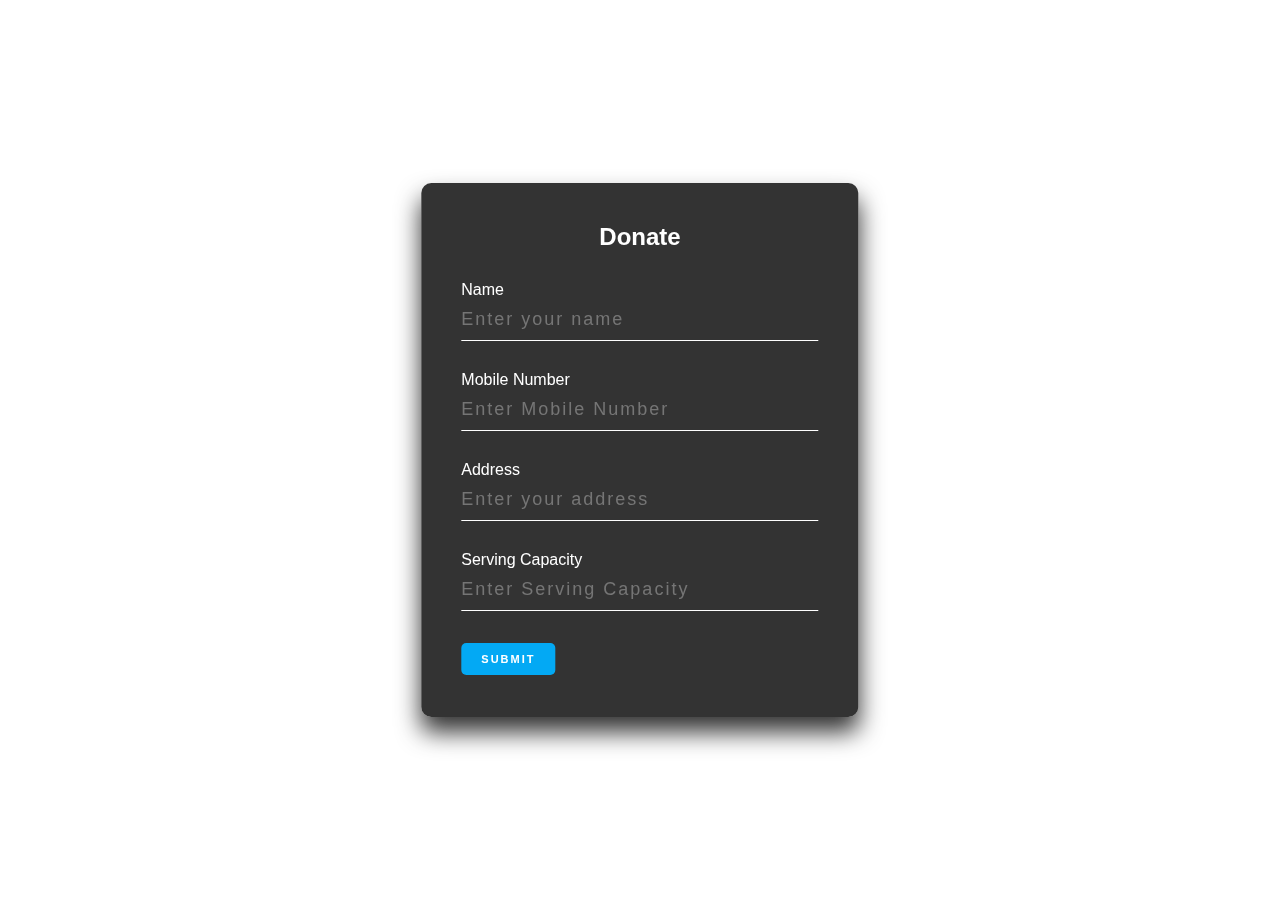
<file: donorform.html>
<!doctype html>
<html lang="en">

<head>
    <meta charset="utf-8">
    <meta name="viewport" content="width=device-width, initial-scale=1, shrink-to-fit=no">
    <meta name="description" content="">
    <meta name="author" content="Matteo Bruni">
    <title>Feed the needy</title>

    <!-- Custom styles for this template -->
    <link href="css/particles.css" rel="stylesheet"/>
    <link href="css/auth2.css" rel="stylesheet"/>
</head>

<body>
<div id="tsparticles"></div>
<main class="box">
    <h2>Donate</h2>
    <form>
        <div class="inputBox">
            <label for="name">Name</label>
            <input type="text" name="name" id="name" placeholder="Enter your name" required/>
        </div>
        <div class="inputBox">
            <label for="mobileNumber">Mobile Number</label>
            <input type="text" name="mobileNumber" id="mobileNumber" placeholder="Enter Mobile Number"
                   required/>
        </div>
        <div class="inputBox">
            <label for="address">Address</label>
            <input type="text" name="address" id="address" placeholder="Enter your address"
                   required/>
        </div>
        <div class="inputBox">
            <label for="servingCapacity">Serving Capacity</label>
            <input type="servingCapacity" name="servingCapacity" id="servingCapacity" placeholder="Enter Serving Capacity"
                   required/>
        </div>
        <button type="submit" name="" style="float: left;">Submit</button>
        
    </form>
</main>
<footer>
</footer>
</file>
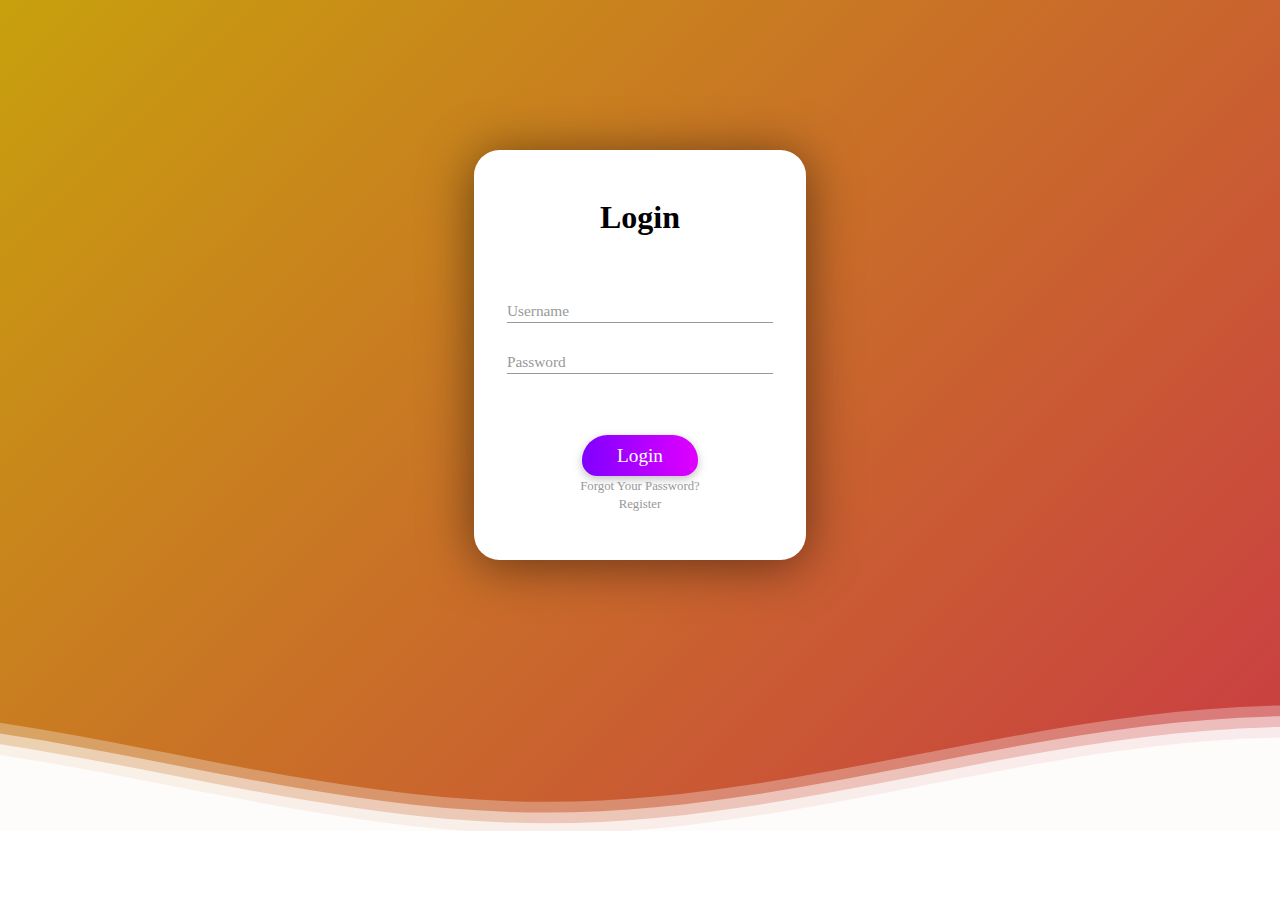
<file: loginform.html>
<!DOCTYPE html>
<html lang="en">

<head>
    <meta charset="UTF-8">
    <meta http-equiv="X-UA-Compatible" content="IE=edge">
    <meta name="viewport" content="width=device-width, initial-scale=1.0">
    <link rel="stylesheet" href="css/style.css">
    <link rel="stylesheet" href="css/media-queries.css">
    <link rel="stylesheet" href="https://cdnjs.cloudflare.com/ajax/libs/font-awesome/4.7.0/css/font-awesome.min.css">
    <title>LoginForm</title>
</head>

<body>
    <main>
        <section class="container flex">
            <form class="flex">
                <div class="form-title flex">
                    <h2>Login</h2>
                </div>
               
                <div class="user-info flex">
                    <div class="user-box">
                        <input type="text" required="">
                        <label>Username</label>
                    </div>
                    <div class="user-box">
                        <input type="password" required="">
                        <label>Password</label>
                    </div>
                </div>
                <div class="wrapper flex">
                    <button class="flex">
                        <span class="scale rotate-4">L</span>
                        <span class="scale rotate-2">o</span>
                        <span class="scale rotate-3">g</span>
                        <span class="scale rotate-1">i</span>
                        <span class="scale rotate-2">n</span>
                    </button>
                    <p><a href="#">Forgot Your Password?</a>
					<br><a href="registrationform.html" >Register </a>
					</p>
                </div>
            </form>
        </section>
        <section>
            <svg class="waves" xmlns="http://www.w3.org/2000/svg" xmlns:xlink="http://www.w3.org/1999/xlink"
                viewBox="0 24 150 28" preserveAspectRatio="none" shape-rendering="auto">
                <defs>
                    <path id="gentle-wave"
                        d="M-160 44c30 0 58-18 88-18s 58 18 88 18 58-18 88-18 58 18 88 18 v44h-352z" />
                </defs>
                <g class="parallax">
                    <use xlink:href="#gentle-wave" x="48" y="8" fill="rgba(255,255,255,0.8)" />
                    <use xlink:href="#gentle-wave" x="48" y="6" fill="rgba(255,255,255,0.7" />
                    <use xlink:href="#gentle-wave" x="48" y="4" fill="rgba(255,255,255,0.5" />
                    <use xlink:href="#gentle-wave" x="48" y="2" fill="rgba(255,255,255,0.3)" />
                </g>
            </svg>
        </section>
    </main>
</body>

</html>
</file>
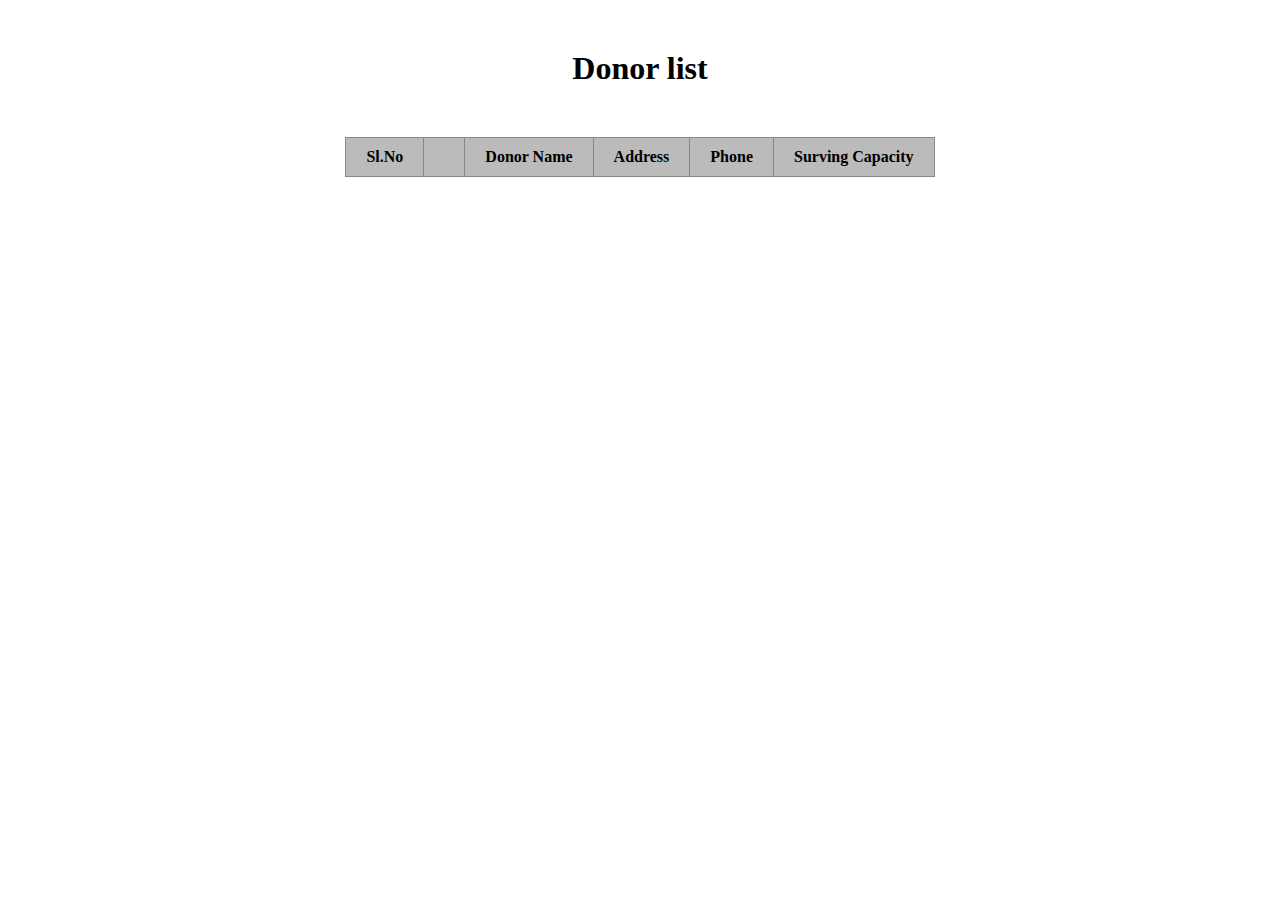
<file: table.html>
<!DOCTYPE html>
<html lang="en">
<head>
<meta charset="utf-8">
<meta http-equiv="x-ua-compatible" content="ie=edge">
<meta name="viewport" content="width=device-width, user-scalable=no, initial-scale=1.0, maximum-scale=1.0, minimum-scale=1.0">
<title>Responsive Table Template</title>

<!--below is a script which allows IE 8 to understand HTML 5 elements.-->
<!--[if lt IE 9]>
	<script>
		var elementsArray = ['abbr', 'article', 'aside', 'audio', 'bdi', 'canvas', 'data', 'datalist', 'details', 'figcaption', 'figure', 'footer', 'header', 'main', 'mark', 'meter', 'nav', 'output', 'progress', 'section', 'summary', 'template', 'time', 'video'];
		var len = elementsArray.length;
		for(i = 0; i < len; i++){
			document.createElement(elementsArray[i]);
		}
	</script>
<![endif]-->

<!--CSS style sheets are here-->
<link rel="stylesheet" href="css/main.css" />
</head>
<body>
	<header>
		<h1>Donor list</h1>
	</header>
	<main>
		<table>
			<thead>
				<tr>
					<th>Sl.No<th>
					<th>Donor Name</th>
					<th>Address</th>
					<th>Phone</th>
					<th>Surving Capacity</th>
				</tr>
			</thead>
			<tbody>
				<tr>
					
				</tr>
				<tr>
					
				</tr>
				<tr>
				</tr>
				<tr>
					
				</tr>
			</tbody>
		</table>
	</main>
</body>
</html>
</file>
<file: css/particles.css>
#tsparticles {
    position: fixed;
    margin: 0;
    padding: 0;
    left: 0;
    top: 0;
    width: 100%;
    height: 100%;
}
</file>
<file: css/auth2.css>
{
    box-sizing: border-box;
}

body {
    font-family: sans-serif;
    height: 100vh;
    margin: 0;
    padding: 0;
    background-image:url("https://media.istockphoto.com/id/1130406978/photo/adorable-young-food-bank-volunteer-holds-thank-you-sign.jpg?s=612x612&w=0&k=20&c=6Vz3YIq85y6MTdQWOGZHRJKX93d_X8k0HIejay2xQco=");
    background-repeat: no-repeat;
    background-position: center;
    background-size: cover;
}

header {
    display: none;
}

.box {
    background-color: rgba(0,0,0,0.8);
    border-radius: 10px;
    box-shadow: 0 15px 25px rgba(0, 0, 0, 0.8);
    margin: auto auto;
    padding: 40px;
    position: absolute;
    top: 50%;
    left: 50%;
    transform: translate(-50%, -50%);
}

.box h2 {
    margin: 0 0 30px 0;
    padding: 0;
    color: #fff;
    text-align: center;
}

.box .inputBox label {
    color: #fff;
}

.box .inputBox input {
    background: transparent;
    border: none;
    border-bottom: 1px solid #fff;
    color: #fff;
    font-size: 18px;
    letter-spacing: 2px;
    margin-bottom: 30px;
    outline: none;
    padding: 10px 0;
    width: 100%;
}

.box input[type="submit"], .box button[type="submit"], a.button {
    font-family: sans-serif;
    background: #03a9f4;
    font-size: 11px;
    border: none;
    border-radius: 5px;
    color: #fff;
    cursor: pointer;
    font-weight: 600;
    padding: 10px 20px;
    letter-spacing: 2px;
    outline: none;
    text-transform: uppercase;
    text-decoration: none;
    margin: 2px 10px 2px 0;
    display: inline-block;
}

.box input[type="submit"]:hover, .box button[type="submit"]:hover, a.button:hover {
    opacity: 0.8;
}
</file>
<file: css/style.css>
body {
  margin: 0;
  font-family: 'Fredoka One', cursive;
  box-sizing: border-box;
}

main {
  position: relative;
  text-align: center;
  background: linear-gradient(-45deg, #1609d2, #a11ac3, #cb1957, #c8a00d);
  background-size: 400% 400%;
  animation: gradient 12s ease infinite;
  color: white;
}

@keyframes gradient {
  0% {
    background-position: 0% 50%;
  }

  50% {
    background-position: 100% 50%;
  }

  100% {
    background-position: 0% 50%;
  }
}

.container {
  height: 76vh;
  width: 100%;
  margin: 0;
  padding: 0;
}

.flex {
  display: flex;
  flex-direction: column;
  justify-content: center;
  align-items: center;
  text-align: center;
}

form {
  background-color: #fff;
  box-shadow: 0 5px 50px rgba(0, 0, 0, .5);
  width: 50vw;
  height: 62vw;
  border-radius: 2vw;
  margin-top: 2vw;
  justify-content: space-evenly !important;
}

.form-title{
  height: 20%;
  height: 10%;
}

.form-title h2 {
  font-size: 4.5vw;
  color: #000;
  margin: -1vw;
}

.social-container{
  width: 50%;
}

.social-text p{
  color: #999;
  font-size: 1.8vw;
  margin: .5vw;
}

.social-media-links {
  flex-direction: row;
  width: 100%;
  justify-content: space-evenly;
  border-top: 2px solid #db3236;
  border-radius: 50px;
}

.social-media-links a {
  height: 5vw;
  width: 5vw;
  border-radius: 25px;
  transition: .4s;
}

.social-media-links a:nth-child(1) {
  border-bottom: 2px solid #3c5a99;
}

.social-media-links a:nth-child(2) {
  border-bottom: 2px solid #db3236;
}

.social-media-links a:nth-child(3) {
  border-bottom: 2px solid #0e76a8;
}

.facebook-link:hover {
  background-color: #3c5a99;
  box-shadow: 0 0 20px rgba(60, 90, 153, .8);
  border: 1px solid #3c5a99 !important;
  border-radius: 50% 50% 0 0 / 100% 100% 0 0;
}

.facebook-link:hover .facebook-icon {
  color: #fff !important;
}

.google-link:hover {
  background-color: #db3236;
  box-shadow: 0 0 20px rgba(219, 50, 54, .6);
  border: 1px solid #db3236 !important;
  border-radius: 0 0 50% 50%/  0 0 100% 100%;
}

.google-link:hover .google-icon {
  color: #fff !important;
}

.linkedin-link:hover {
  background-color: #0e76a8;
  box-shadow: 0 0 20px rgba(14, 118, 168, .8);
  border: 1px solid #0e76a8 !important;
  border-radius: 50% 50% 0 0 / 100% 100% 0 0;

}

.linkedin-link:hover .linkedin-icon {
  color: #fff !important;
}

.social-media-links i {
  color: #000;
  position: absolute;
  font-size: 3vw;
}

.user-info {
  width: 100%;
  height: 25%;
  justify-content: space-around;
}

.user-box {
  position: relative;
  width: 80%;
  line-height: 3.8vw;
}

.user-box input {
  width: 100%;
  line-height: inherit;
  font-size: 2vw;
  outline: none;
  border: none;
  border-bottom: 1.5px solid #999;
  margin: 0;
  padding: 0;
}

.user-box label {
  position: absolute;
  color: #999;
  font-size: 2vw;
  top: 0;
  left: 0;
  pointer-events: none;
  transition: .6s;
}

.user-box input:focus~label,
.user-box input:valid~label {
  top: -10px;
  font-size: 1.5vw;
  color: #7f00ff;
  text-shadow: 0px 0px 10px rgba(128, 0, 255, 0.35);
}

.user-box input:focus {
  border-bottom: 1.6px solid rgba(128, 0, 255, 0.5);
}


.container button {
  color: #fff;
  padding: .5vw 3.2vw;
  border-radius: 2vw;
  font-size: 3.2vw;
  background: linear-gradient(to right, #7f00ff, #e100ff);
  cursor: pointer;
  flex-direction: row;
  border: none;
  font-family: 'Fredoka One', cursive;
  transition: all .4s;
}

.wrapper {
  height: 10vw;
}
.wrapper a{
  text-decoration: none;
  color: #999;
  font-size: 1.8vw;
}

.wrapper p {
  margin: 0;
}

.waves {
  position: relative;
  width: 100%;
  margin-bottom: -7px;
  max-height: 150px;
}

.parallax>use {
  animation: move-forever 25s cubic-bezier(.55, .5, .45, .5) infinite;
}

.parallax>use:nth-child(1) {
  animation-delay: -4s;
  animation-duration: 7s;
}

.parallax>use:nth-child(2) {
  animation-delay: -5s;
  animation-duration: 9s;
}

.parallax>use:nth-child(3) {
  animation-delay: -6s;
  animation-duration: 11s;
}

.parallax>use:nth-child(4) {
  animation-delay: -7s;
  animation-duration: 13s;
}

@keyframes move-forever {
  0% {
    transform: translate3d(-90px, 0, 0);
  }

  100% {
    transform: translate3d(85px, 0, 0);
  }
}
</file>
<file: css/media-queries.css>
@media (min-width: 576px) {}

@media (min-width: 768px) {
    form {
        width: 38vw;
        height: 46vw;
    }

    .form-title h2 {
        font-size: 3.5vw;
    }

    .social-text p {
        font-size: 1.4vw;
    }

    .social-media-links a {
        height: 3.5vw;
        width: 3.5vw;
    }

    .social-media-links i {
        font-size: 2vw;
    }

    .user-box {
        line-height: 2.8vw;
    }

    .user-box label {
        font-size: 2vw;
    }

    .user-box input:focus~label,
    .user-box input:valid~label {
        top: -15px;
    }

    .container button {
        font-size: 2.5vw;
    }

    .wrapper a {
        font-size: 1.4vw;
    }
}

@media (min-width: 992px) {
    form {
        width: 32vw;
        height: 38vw;
    }

    .form-title h2 {
        font-size: 3vw;
    }
    
    .social-text p {
        font-size: 1.2vw;
    }

    .social-media-links a {
        height: 3vw;
        width: 3vw;
    }

    .social-media-links i {
        font-size: 1.5vw;
    }

    /* .user-info {
        margin-bottom: -2vw;
    } */

    .user-box label {
        font-size: 1.5vw;
    }

    .user-box input {
        font-size: 1.8vw;
    }

    .user-box input:focus~label,
    .user-box input:valid~label {
        top: -15px;
        font-size: 1vw;
    }


    .container button {
        font-size: 2vw;
    }

    .wrapper a {
        font-size: 1.2vw;
    }

}

@media (min-width: 1200px) {

    form {
        width: 26vw;
        height: 32vw;
    }

    .form-title h2 {
        font-size: 2.5vw;
    }

    .social-text p {
        font-size: 1vw;
    }

    .social-media-links a {
        height: 2.5vw;
        width: 2.5vw;
    }

    .user-box {
        line-height: 1.8vw;
    }

    .social-media-links i {
        font-size: 1vw;
    }

    .user-box label {
        font-size: 1.2vw;
        top: 0;
        left: 0;
    }

    .user-box input {
        font-size: 1.2vw;
    }

    .user-box input:focus~label,
    .user-box input:valid~label {
        top: -20px;
        font-size: .85vw;
    }

    .container button {
        font-size: 1.5vw;
    }

    .wrapper {
        height: 6vw;
        width: 50%;
        justify-content: space-around;
    }

    .container button {
        height: 3.25vw;
        width: 70%;
        color: #fff;
        background-color: #08e1ae;
        border: none;
        font-family: 'Fredoka One', cursive;
        border-radius: 50px 50px 30px 30px;
        box-shadow: 0 3px 10px rgba(0, 0, 0, 0.25);
        transition: 1s;
    }

    .container button:hover {
        border-radius: 100px 100px 20px 20px;
        height: 2.95vw;
        width: 10.75vw;
        color: #fff;
    }

    .container button:hover .scale {
        letter-spacing: .3vw;
        font-size: 1.6vw;
        transition: 1s;
    }

    .rotate-1,
    .rotate-2,
    .rotate-3,
    .rotate-4 {
        transition: 1s;
    }

    button:hover .rotate-1 {
        transform: rotate(15deg);
    }

    button:hover .rotate-2 {
        transform: rotate(-15deg);
    }

    button:hover .rotate-3 {
        transform: rotate(10deg);
    }

    button:hover .rotate-4 {
        transform: rotate(-25deg);
    }

    .wrapper a {
        font-size: 1vw;
        transition: .2s;
    }

    .wrapper a:hover{
        color: #4d4d4d;
    }
}
</file>
<file: css/main.css>
/*general*/
article, aside, figure, footer, header, main, menu, nav, section {
	display: block;
	box-sizing: border-box;
}
body, h1, h2, p, ul, ol, li, dd, dl {
	margin: 0; padding: 0;
}
/*table styling*/
header {
	padding: 50px 20px;
}
h1, main {
	text-align: center;
}
table {
	border-collapse: collapse;
	display: inline-block;
	text-align: left;
	border-top: 1px solid #888;
}
table thead {
	background: #bbb;
}
table tr:nth-child(even) {
	background: #dfdfdf;
}
table th, table td {
	padding: 10px 20px;
	border: 1px solid #888;
	border-width: 0 1px 1px;
}
/*responsive table*/
@media screen and (max-width: 1000px) {
	/*put each field on its own line and align text to the right
	 *border is added for further readability
	 */
	table td {
		display: block;
		text-align: right;
	}
	/*put data-label content before each field floated to the left*/
	table td:before {
		content: attr(data-label);
		float: left;
		font-weight: bold;
		margin-right: 10px;
	}
	/*remove thead*/
	table thead {
		display: none;
	}
}
</file>
